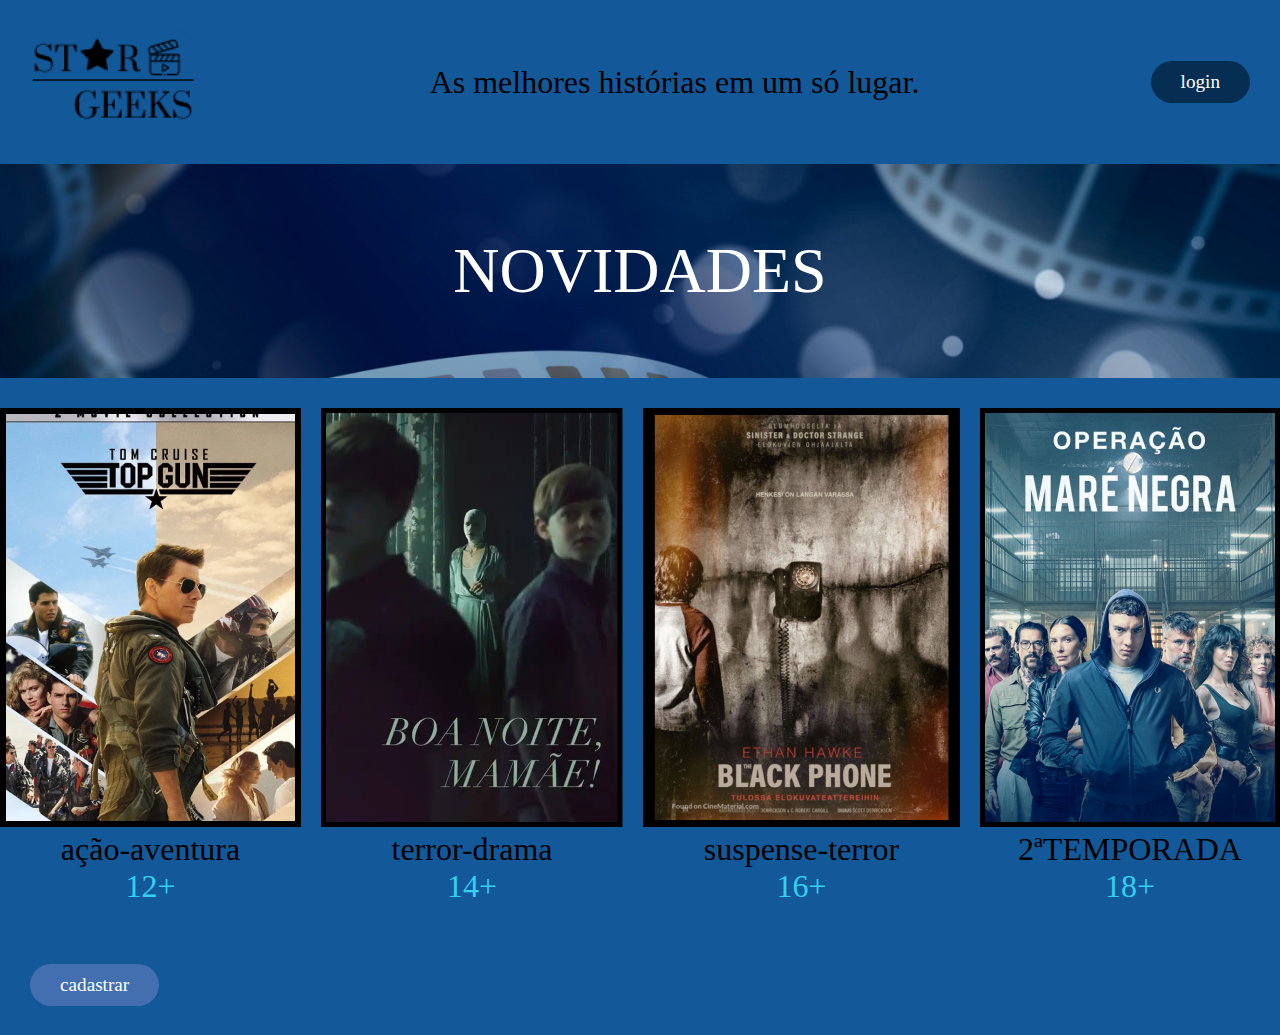
<file: index.html>
<!DOCTYPE html>
<html lang="pt-br">
<head>
    <meta charset="UTF-8">
    <meta http-equiv="X-UA-Compatible" content="IE=edge">
    <meta name="viewport" content="width=>, initial-scale=1.0">
    <link rel="stylesheet" href="estilo .css">
    <title>Lading</title>
</head>
<body>
    <div class="container">
      <header>
      
            <div class="logo">
                <img src="imagens/logo.png">
            </div>

            <p>As melhores histórias em um só lugar.</p>
            <a href="login.html">login</a>

    
      </header>
      <nav><p>NOVIDADES</p></nav>
      <main>

        <div class="card">
            <img src="imagens/foto1.png" alt=""> 
            <p>ação-aventura</p>
            <span>12+</span>
        </div>

        <div class="card">
            <img src="imagens/foto2 (2).png" alt="">
            <p>terror-drama</p>
            <span>14+</span>
        </div>


        <div class="card">
            <img src="imagens/foto3.png" alt="">
            <p>suspense-terror</p>
            <span>16+</span>
        </div>
        
        <div class="card">
            <img src="imagens/foto4.png" alt="">
            <p>2ªTEMPORADA</p>
            <span>18+</span>
        </div>
        


      </main>
      <footer>
         <a href="cadastro.html">cadastrar</a>
        
      </footer>
    </div>
</body>
</html>
</file>
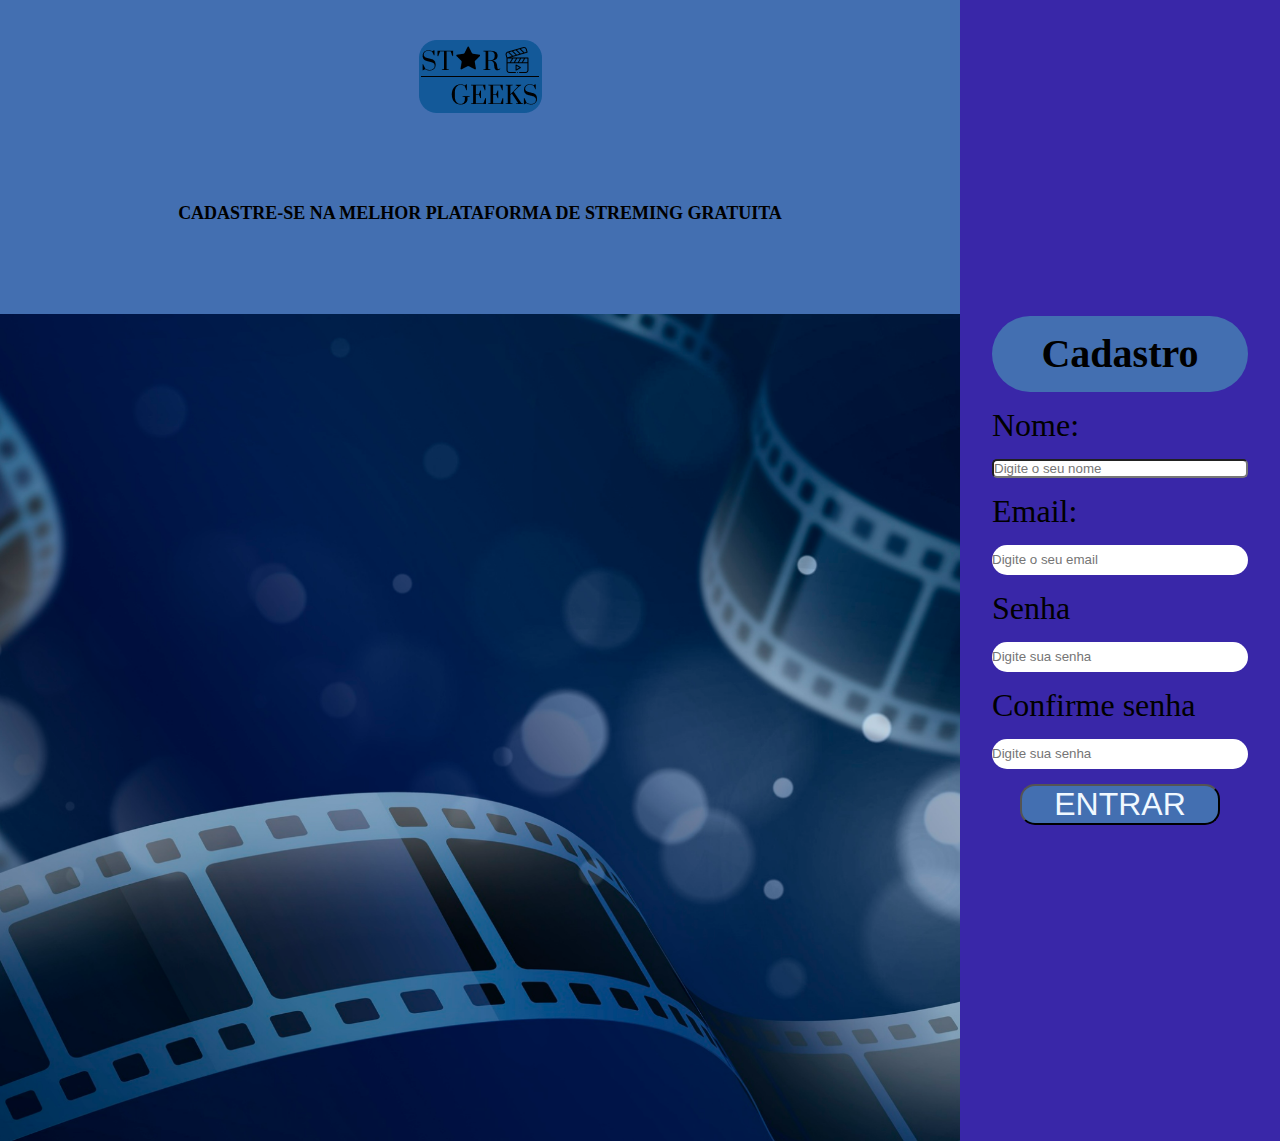
<file: cadastro.html>
<!DOCTYPE html>
<html lang="pt-br">
<head>
    <meta charset="UTF-8">
    <meta http-equiv="X-UA-Compatible" content="IE=edge">
    <meta name="viewport" content="width=device-width, initial-scale=1.0">
    <title>Cadastro</title>
    <link rel="stylesheet" href="cadastro.css">
    <link rel="preconnect" href="https://fonts.googleapis.com">
<link rel="preconnect" href="https://fonts.gstatic.com" crossorigin>
<link rel="preconnect" href="https://fonts.googleapis.com">
<link rel="preconnect" href="https://fonts.gstatic.com" crossorigin>
<link href="https://fonts.googleapis.com/css2?family=Open+Sans:ital,wght@0,300;0,400;0,500;0,600;0,700;0,800;1,300;1,400;1,500;1,600;1,700;1,800&display=swap" rel="stylesheet">
</head>
<body>
    <div class="container">
        <main>
            <img class="logo" src="imagens/logo.png">
            <h1>CADASTRE-SE NA MELHOR PLATAFORMA DE STREMING GRATUITA </h1>
            <img src="imagens/foto6.png">
        </main>
        <aside>
            <div class="mensagem"></div>
            <form id="formulario">
                <legend for="cadastro" id="icadastro">Cadastro</legend>

                <label for="">Nome:</label>
                <input type="text" id="nome" placeholder="Digite o seu nome">

                <label for="">Email:</label>
                <input type="email" id="email" placeholder="Digite o seu email">

                <label for="">Senha</label>
                <input type="password" id="senha" placeholder="Digite sua senha">

                <label for="">Confirme senha</label>
                <input type="password" id="senha" placeholder="Digite sua senha">

                <input type="submit" value="ENTRAR">
            </form>
    
        </aside>
    </div>
    <script src="cadastro.js"></script>
</body>
</html>
</file>
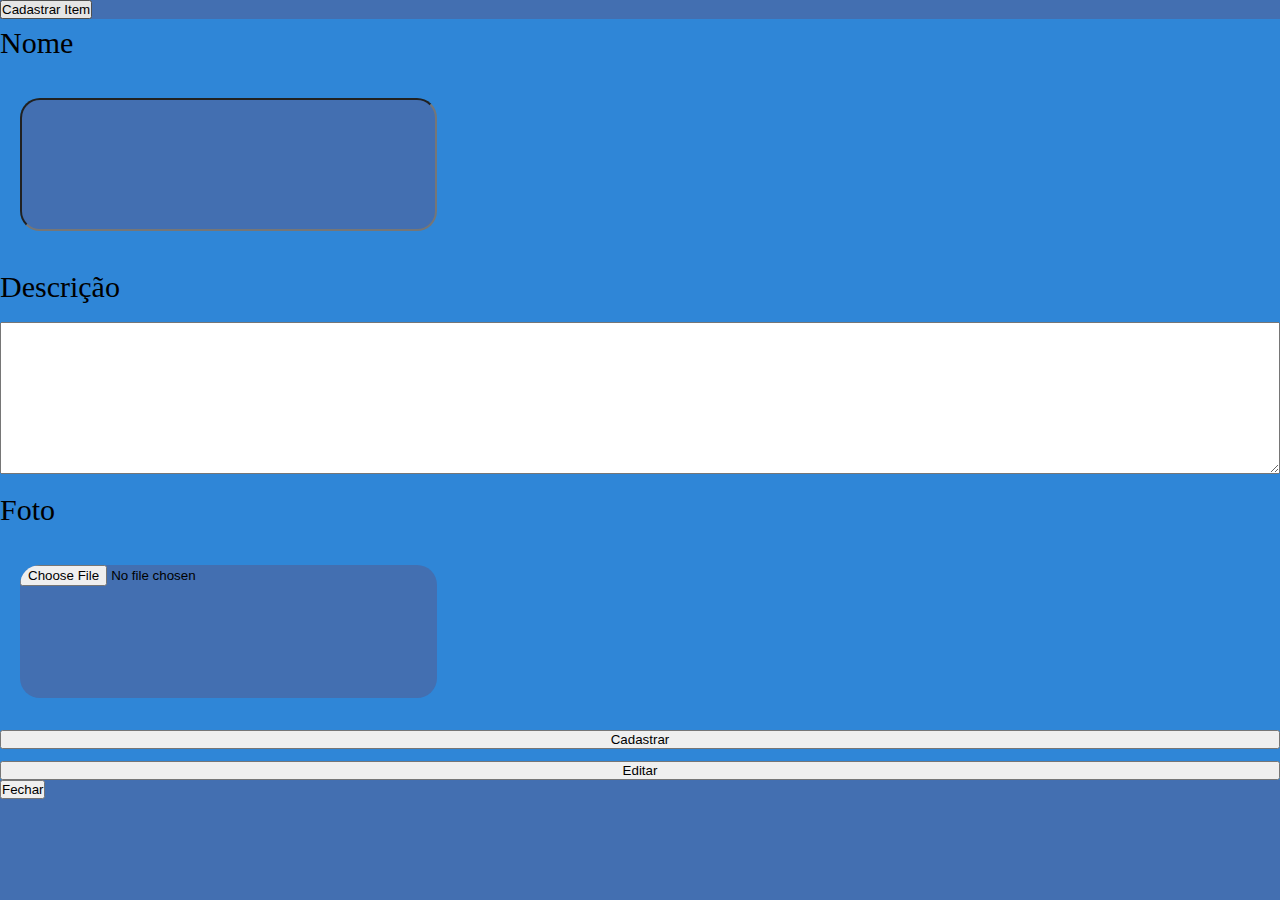
<file: cadplat.html>
<!DOCTYPE html>
<html lang="pt-br">
<head>
    <meta charset="UTF-8">
    <meta http-equiv="X-UA-Compatible" content="IE=edge">
    <meta name="viewport" content="width=device-width, initial-scale=1.0">
    <link rel="stylesheet" href="cadplat.css">
    <title>Cadastro plataforma</title>
</head>
<body>
   

    </div>
    <div class="container">
        <button id="btn">Cadastrar Item</button>
          
        <div class="cards">
        </div>

        <div class="cadmodal">
            <div class="modal">
            <form action="" id="formulario">
                <label for="nome">Nome</label>
                <input type="text" name="nome" id="nome">
                <label for="descricao">Descrição</label>
                <textarea name="descricao" id="descricao" cols="30" rows="10"></textarea>
                <label for="foto">Foto</label>
                <input type="file" name="foto" id="foto">
                <button class="btncadastrar"> Cadastrar</button>
                <button class="btneditar">Editar</button>
                <input type="hidden" id="idalterar">
            </form>
            <button id="btnclose" onclick="fechar()">Fechar</button>
        </div>
        </div>

    </div>
</body>
              
</html>
</file>
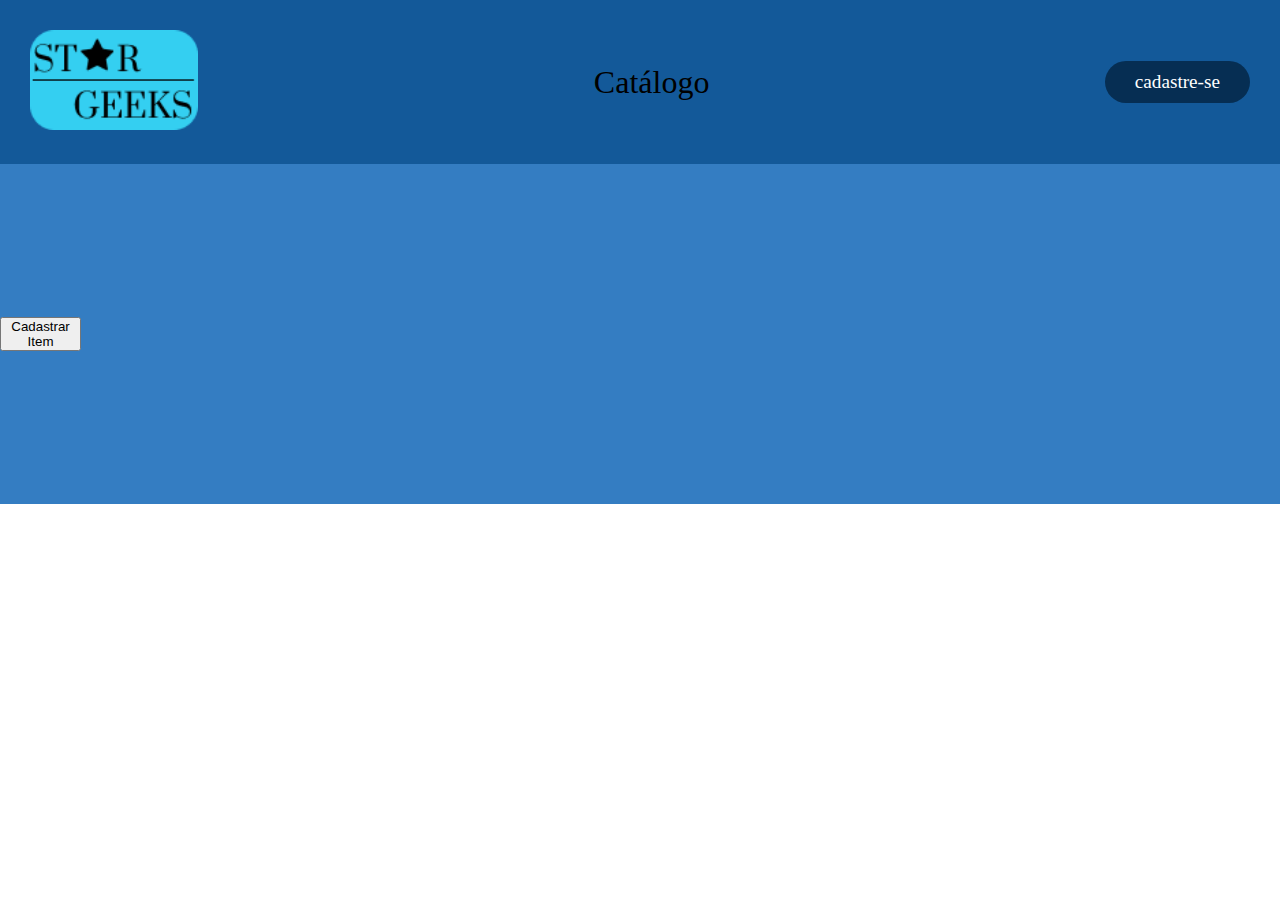
<file: catalogo.html>
<!DOCTYPE html>
<html lang="pt-br">
<head>
    <meta charset="UTF-8">
    <meta http-equiv="X-UA-Compatible" content="IE=edge">
    <meta name="viewport" content="width=>, initial-scale=1.0">
    <link rel="stylesheet" href="catalogo.css">
    <title>STAR GEEK</title>
</head>
<body>
    <div class="container">
      <header>
      
            <div class="logo">
                <img src="imagens/foto8.png">
            </div>

            <p>Catálogo</p>
            <a href="login.html">cadastre-se</a> 
    </header>
            <main>
                <button id="btn">Cadastrar Item</button>
          
                <div class="cards">
                </div>
        
                <div class="cadmodal">
                    <div class="modal">
                    <form action="" id="formulario">
                        <label for="nome">Nome</label>
                        <input type="text" name="nome" id="nome">
                        <label for="descricao">Descrição</label>
                        <textarea name="descricao" id="descricao" cols="30" rows="10"></textarea>
                        <label for="foto">Foto</label>
                        <input type="file" name="foto" id="foto">
                        <button class="btncadastrar"> Cadastrar</button>
                        <button class="btneditar">Editar</button>
                        <input type="hidden" id="idalterar">
                    </form>
                    <button id="btnclose" onclick="fechar()">Fechar</button>
                </div>
           
                </div>
            </main>
            
 </body>
 </html>
</file>
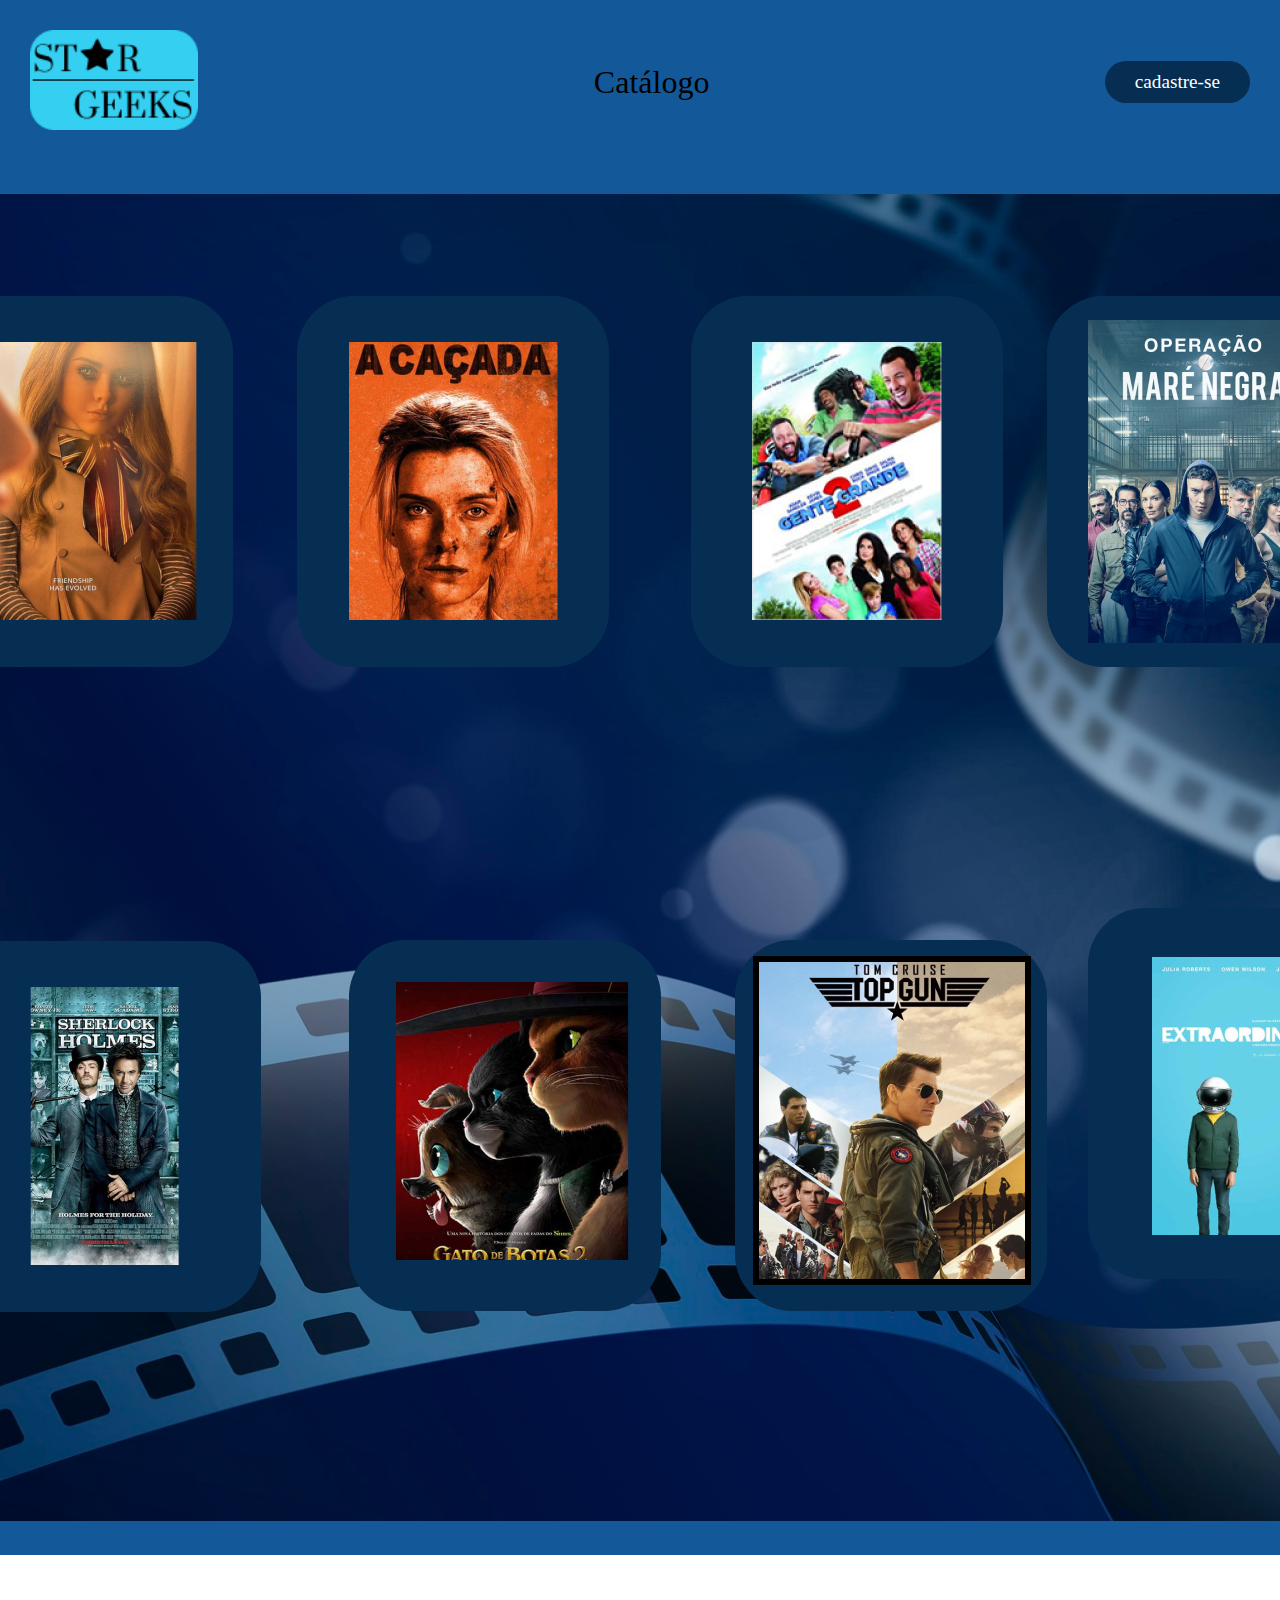
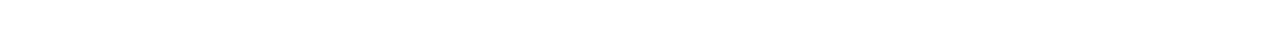
<file: index02.html>
<!DOCTYPE html>
<html lang="pt-br">
<head>
    <meta charset="UTF-8">
    <meta http-equiv="X-UA-Compatible" content="IE=edge">
    <meta name="viewport" content="width=>, initial-scale=1.0">
    <link rel="stylesheet" href="estilo .css">
    <title>STAR GEEK</title>
</head>
<body>
    <div class="container">
      <header>
      
            <div class="logo">
                <img src="imagens/foto8.png">
            </div>

            <p>Catálogo</p>
            <a href="http://127.0.0.1:5500/cadplat.html">cadastre-se</a> 
    </header>
            <main>
            <div class="catalogo">
                <img src="imagens/foto 7.png">
          
            </div> 
          
     </div>
     <script src="catalogo.html"></script>
     
 </body>
 </html>
</file>
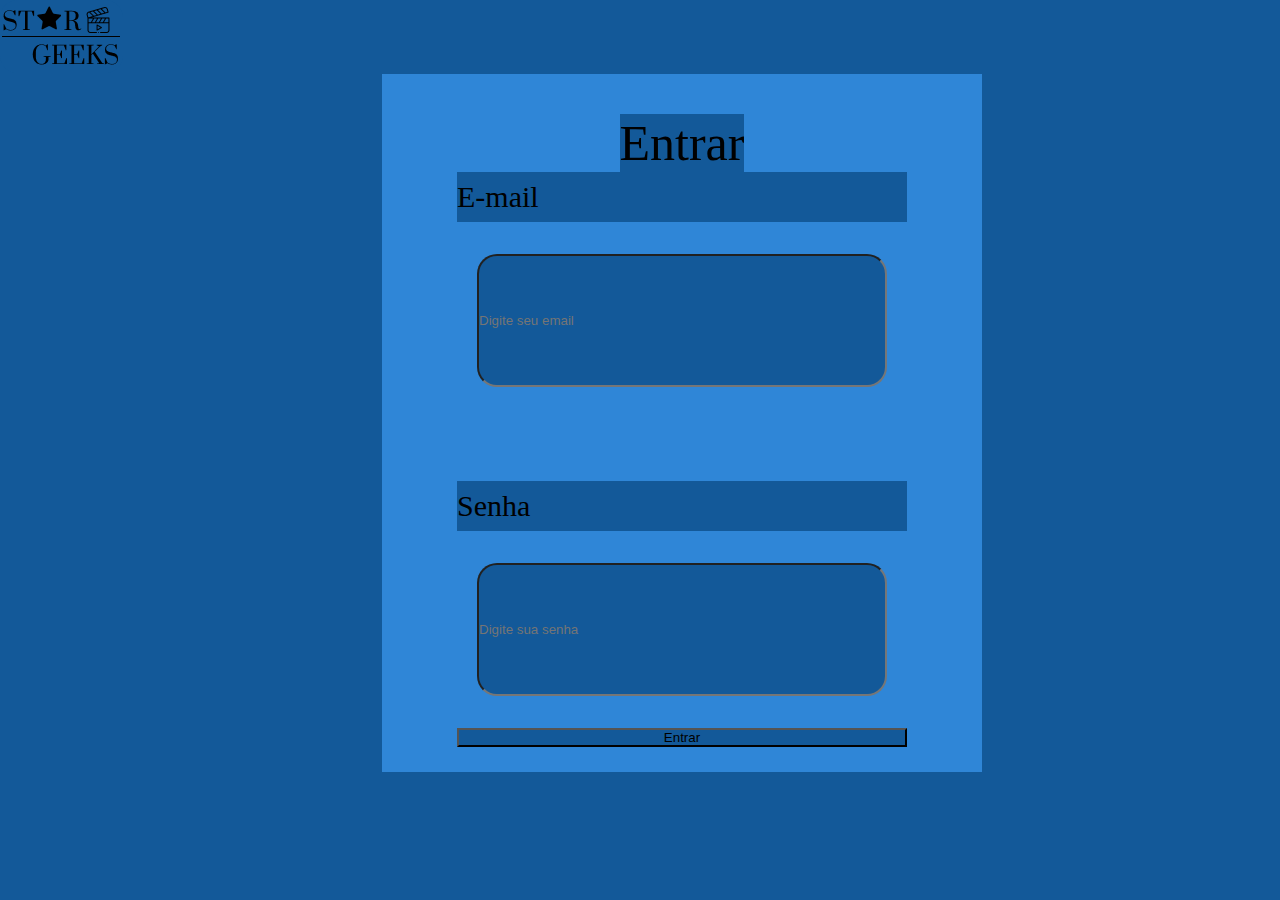
<file: login.html>
<!DOCTYPE html>
<html lang="pt-br">
<head>
    <meta charset="UTF-8">
    <meta http-equiv="X-UA-Compatible" content="IE=edge">
    <meta name="viewport" content="width=device-width, initial-scale=1.0">
    <link rel="stylesheet" href="login.css">
    <title>Login</title>
</head>
<body>
    <div class="container">
        <header>
            <div class="logo">
                 <img src="imagens/logo.png">
            </div>
        </header>
        <main>
            <P>Entrar</P>
          <div class="mensagem"></div>
          <form id="formulario">
            <label for="email">E-mail</label>
            <input type="email" id="email" placeholder="Digite seu email">
            <br>
            <label for="senha">Senha</label>
            <input type="password" id="senha" placeholder="Digite sua senha">
            <button id="btn">Entrar</button>
         </form>
        </main>
    </div>
    <script src="login.js"></script>
</body>
</html>
</file>
<file: estilo .css>
*{
    margin: 0;
    padding: 0;
    box-sizing: border-box;
}
.container{
    display: grid;
    grid-template-columns: 1fr 1fr;
    grid-template-rows: auto auto auto 100px;
    grid-template-areas: 
    "c c"
    "m m"
    "p p"
    "r r";

    
}
header{
    grid-area: c;
    background-color: #135999;
    display: flex;
    justify-content: space-between;
    align-items: center;
    padding: 30px;
}

header> p{
    font-size: 2rem;
}

header>a{
    background-color: #062E53;
    padding: 10px 30px;
    border-radius: 30px;
    color: white;
    text-decoration: none;
    font-size: 1.2rem;
}

header > .logo > img{
    height: 100px;
}

nav{
    grid-area: m;
    background-image: url(imagens/bg.jpg);
    background-repeat: no-repeat;
    background-size: cover;
    width: 100vw;
    display: flex;
    padding: 30px 50px;
    display: flex;
    justify-content: center;
    align-items: center;


}


nav>p{
    font-size: 4rem;
    color: white;
    padding: 40px;
}
main{
    grid-area: p;
    background-color:  #135999;
    display: flex;
    justify-content: center;
    align-items: center;
    width: 100%;
    column-gap: 20px;
    padding: 30px 0;
}

.card>img{
    width: 100%;
}

.card>p{
    font-size: 2rem;
    display: block;
    text-align: center;

}
.card>span{
    color: #34CFF1;
    font-size: 2rem;
    display: block;
    text-align: center;
}
footer{
    grid-area: r;
    background-color: #135999;
    display: flex;
    justify-content: space-between;
    align-items: center;
    padding: 30px;
}

footer>a{
    background-color: #436FB1;
    padding: 10px 30px;
    border-radius: 30px;
    color: white;
    text-decoration: none;
    font-size: 1.2rem;
}




@media (max-width:430px){
    .container{
        display: grid;
        grid-template-columns: 1fr ;
        grid-template-rows:80px 80px auto 80px;
        grid-template-areas: 
        "c "
        "m"
        "p "
        "r ";
    }
}
</file>
<file: cadastro.css>
*{
    margin: 0;
    padding: 0;
    box-sizing: border-box;
}

.container{
    display: grid;
    grid-template-columns: 3fr 1fr;
    grid-template-rows:auto;
    grid-template-areas:
    "i f";
}

body {
    background-color: #436FB1;
}
main > h1{
    font-size: large;
    display: flex;
    padding: 90px;
    text-align: center;
}
main {
    grid-area: i;
    display: flex;
    flex-direction: column;
    justify-content: center;
    align-items: center;
    padding-top: 40px;
}
.logo{
    width: 123px;
    height: 73px;
    float: left;
}
main > img{
    width: 100%;
}

aside{
    grid-area: f;
    background-color: #3927A8;
    display: flex;
    justify-content: center;
    align-items: center;
}

form{
    display: flex;
    flex-direction: column;
    width: 80%;
    row-gap: 15px;
}

form > input {
    border-radius: 5px;
}

form > input:hover{
    background-color: rgb(224, 220, 220);
}
form > input[type="submit"]{
    background-color: #436FB1;
    font-size: 2rem;
    color: aliceblue;
    width: 200px;
    margin: 0 auto;
    border-radius: 15px;
}

form > input[type="email"]{
    height: 30px;
    border-radius: 20px;
    border: none;
}

form > input[type="password"]{
    height: 30px;
    border-radius: 20px;
    border: none;
}

form > label{
    font-size: 2rem;
}

form  legend {
    color: #000000;
    font-weight: 600;
    font-size: 40px;
    font-family: "Open Sans" sans-serif;
    line-height: 56px;
    text-align: center;
    padding: 10px;
    background-color: #436FB1;
    border-radius: 324px;
}
</file>
<file: cadplat.css>
*{
    margin: 0;
    padding: 0;
    box-sizing: border-box;
}
header{

    background-color:#436FB1;
    display: flex;
    justify-content: space-between;
    align-items: center;
    padding: 40px
}

body{
    background-color: #436FB1;
}

main{
    background-color: #6ca0d0;
    display: flex;
    flex-direction: column;
    align-items: center;
    padding: 40px;
    position: absolute;
    position: absolute;
    width: 600px;
    height: 698px;
    left: 382px;
    top: 74px;

    
}

form{
    background-color: #2F86D7;
    display: flex;
    flex-direction: column;
    font-size: 30px;
    font-weight: 400;
    line-height: 47px;
    letter-spacing: 0em;
    row-gap: 12px;
}

form > input{
    display: flex;
    justify-content: center;
    align-items: center;
}

p{
    display: flex;
    flex-direction: column;
    align-items: center;
    justify-content: center;
    font-size: 50px;
}



input{
    background-color: #436FB1;
    border-radius: 14px solid black;
    height: 133px;
    width: 417px;
    border-radius: 20px;
    margin: 20px;
       
}
</file>
<file: login.css>
*{
    margin: 0;
    padding: 0;
    box-sizing: border-box;
    background-color: #135999;
}

.container{
    display: grid;
    grid-template-columns: 1fr;
    grid-template-rows: auto auto;
    grid-template-areas: 
    "l"
    "m";
}

header{
    grid-area:l;

}

main{
    background-color: #2F86D7;
    display: flex;
    flex-direction: column;
    align-items: center;
    padding: 40px;
    position: absolute;
    width: 600px;
    height: 698px;
    left: 382px;
    top: 74px;
    grid-area: m;

    
}

form{
    background-color: #2F86D7;
    display: flex;
    flex-direction: column;
    font-size: 30px;
    line-height: 50px;
    letter-spacing: 0em;
    row-gap: 12px;
}

form > input{
    display: flex;
    justify-content: center;
    align-items: center;
}


p{

    display: flex;
    flex-direction: column;
    align-items: center;
    justify-content: center;
    font-size: 50px;
}



input{
    background-color: #135999;
    border-radius: 10px solid black;
    height: 133px;
    width: 410px;
    border-radius: 20px;
    margin: 20px;
       
       
}
</file>
<file: catalogo.css>
@import url("https://cdn.jsdelivr.net/npm/bootstrap-icons@1.10.5/font/bootstrap-icons.css");
*{
    margin:0;
    padding: 0;
    box-sizing: border-box;
}

.container{
    display: grid;
    grid-template-columns: 1fr 1fr;
    grid-template-rows: auto auto ;
    grid-template-areas: 
    "c c"
    "p p";
    

    
}
header{
    grid-area: c;
    background-color: #135999;
    display: flex;
    justify-content: space-between;
    align-items: center;
    padding: 30px;
}

header> p{
    font-size: 2rem;
}

header>a{
    background-color: #062E53;
    padding: 10px 30px;
    border-radius: 30px;
    color: white;
    text-decoration: none;
    font-size: 1.2rem;
}

header > .logo > img{
    height: 100px;
}

nav{
    grid-area: m;
    background-image: url(imagens/bg.jpg);
    background-repeat: no-repeat;
    background-size: cover;
    width: 100vw;
    display: flex;
    padding: 30px 50px;
    display: flex;
    justify-content: center;
    align-items: center;
    
   
 
}


nav>p{
    font-size: 4rem;
    color: white;
    padding: 40px;
    background-color: #135999

}

main{
    grid-area: p;
    display: flex;
    justify-content: center;
    align-items: center;
    width: 100%;
    column-gap: 20px;
    padding: 140px 0;
    background-color: #347dc2;
}


form{
    display: flex;
    flex-direction: column;
    row-gap: 10px;
    margin: 10px;
   
}

.cadmodal {
    width: 100vw;
    height: 100vh;
    position: fixed;
    top: 0;
    left: 0;
    background-color: rgba(0, 0, 0, 0.7);
    display: none;
    z-index: 999;
    align-items: center;
    justify-content: center;
    background-color: #062E53;
  }
 
  .modal {
    display: flex;
    flex-direction: column;
    align-items: center;
    padding: 20px;
    background-color: rgb(51, 113, 179);
    border-radius: 10px;
    width: 50%;
  }

  .cards {
    width: 100vw;
    margin: 30px 30px;
    display: flex;
    flex-direction: row;
    justify-content: space-around;
    
}

.card{
    width: 300px;
}

.cardimagem img{
    border-top-right-radius: 20px;
    border-top-left-radius: 20px;
    width: 300px;
    height: 200px;
}

.cards img:hover{
    opacity: 0.7;
}

.cardinfo {
    width: 300px;
    display: flex;
    justify-content: center;
    align-items: center;
    padding: 10px;
    justify-content: space-around;
    background-color: #0a59a3;
}

.cardnome {
    color:white;
    font-size: 20px;
    font-weight: bold;
    background-color: #0a59a3;
    text-align: center;
    margin-top: -5px;
    padding: 20px;
}

.cardnome p{
  font-size: 1rem;
  font-weight: normal;
}

.btn{
  display:block;
  
}

.btneditar{
  display: block;
}
</file>
